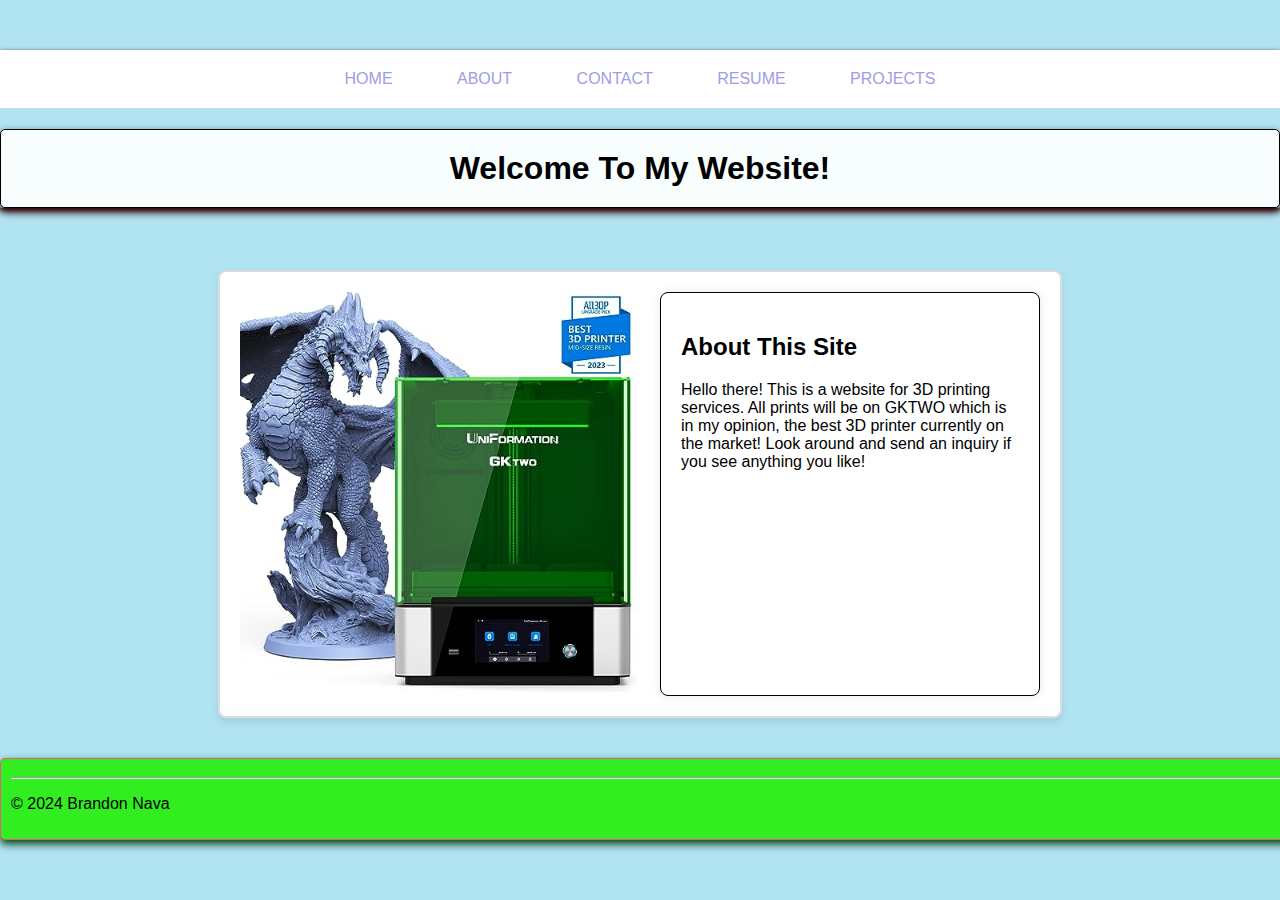
<file: index.html>
<!DOCTYPE html>
<html lang="en">
<head>
    <meta charset="UTF-8">
    <meta name="viewport" content="width=device-width, initial-scale=1.0">
    <title>3D Printing Services</title>
    <link rel="stylesheet" href="style.css">
    <link rel="icon" href="note.png" type="image/x-icon">
</head>
<body>
   
    <!-- Navigation bar -->
    <nav>
        <ul>
            <li><a href="index.html">Home</a></li>
            <li><a href="about.html">About</a></li>
            <li><a href="contact.html">Contact</a></li>
            <li><a href="resume.html">Resume</a></li>
            <li><a href="projects.html">Projects</a></li>
        </ul>
        <header>
            <h1>Welcome To My Website!</h1>
        </header>
    </nav>
    <main class="main-content">
        <div class="content-container">
            <div class="image-box">
                <img src="unifomationprinter.jpg" alt="Picture of resin printer" class="main-image">
            </div>
            <div class="text-box">
                <h2>About This Site</h2>
                <p>Hello there! This is a website for 3D printing services. All prints will be on GKTWO which is in my opinion, the best 3D printer currently on the market! Look around and send an inquiry if you see anything you like!</p>
            </div>
        </div>
    </main>
    <footer class="footer">
        <hr>
        <p>&copy; 2024 Brandon Nava</p>
    </footer>
</body>
</html>
</file>
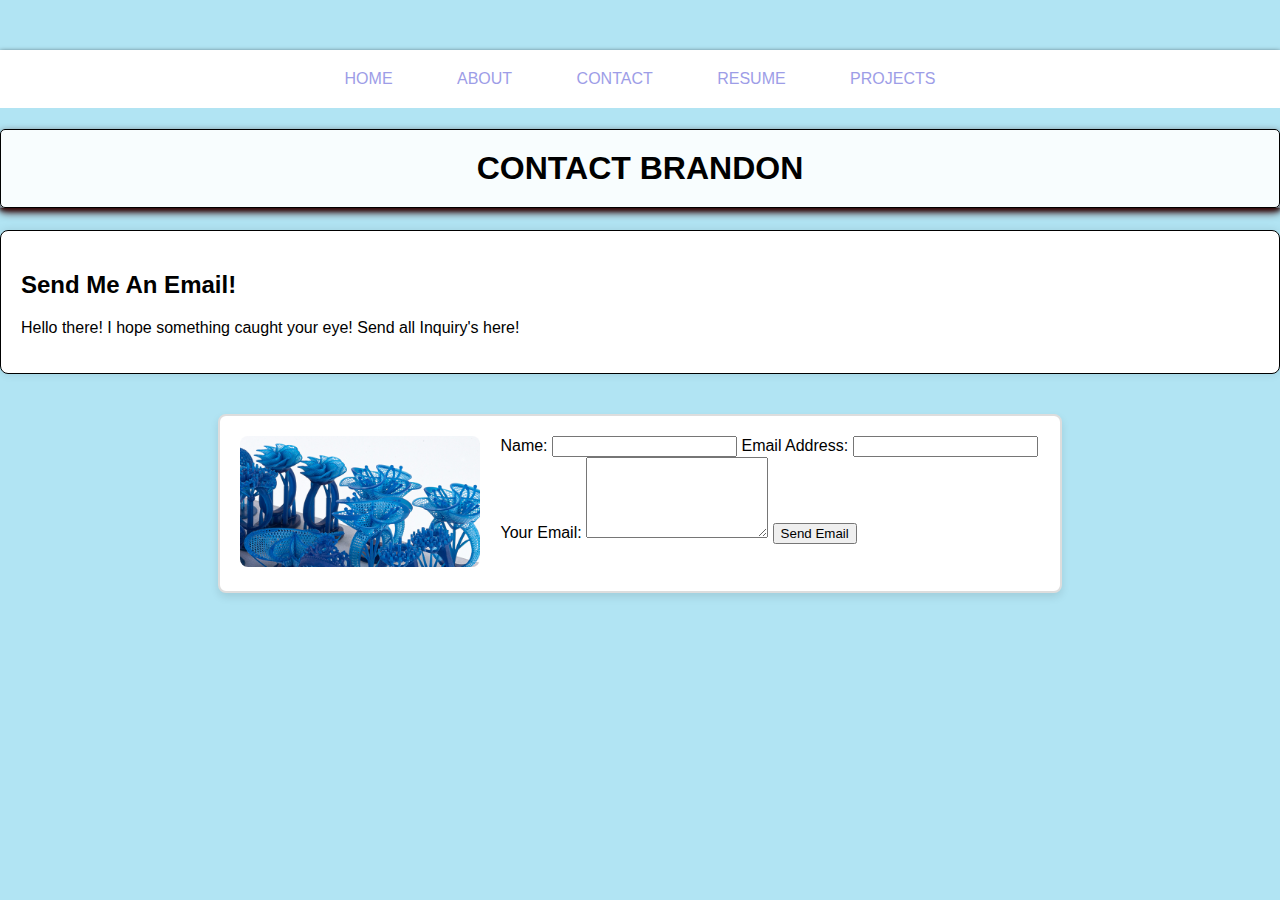
<file: contact.html>
<!DOCTYPE html>
<html lang="en">
<head>
    <meta charset="UTF-8">
    <meta name="viewport" content="width=device-width, initial-scale=1.0">
    <title>Contact Brandon</title>
    <link rel="stylesheet" href="style.css">
    <link rel="icon" href="note.png" type="image/x-icon">
</head>
<body>
    <nav>
        <ul>
            <li><a href="index.html">Home</a></li>
            <li><a href="about.html">About</a></li>
            <li><a href="contact.html">Contact</a></li>
            <li><a href="resume.html">Resume</a></li>
            <li><a href="projects.html">Projects</a></li>
        </ul>
        <h1 id="contact-header">CONTACT BRANDON</h1>
    </nav>
    <div class="text-box">
      <h2>Send Me An Email!</h2>
      <p>Hello there! I hope something caught your eye! Send all Inquiry's here!</p>
  </div>
  <main class="main-content">
    <div class="content-container">
        <div class="image-box">
            <img src="resinprinters.jpg" alt="3D printed object" class="main-image">
        </div>
        
        
         <!-- Email Box -->
         <div class="email-box">
         
          <form action="mailto:your-email@example.com" method="post" enctype="text/plain">
              <label for="name">Name:</label>
              <input type="text" id="name" name="name" required>
              
              <label for="email">Email Address:</label>
              <input type="email" id="email" name="email" required>
              
              <label for="message"> Your Email:</label>
              <textarea id="message" name="message" rows="5" required></textarea>
              
              <button type="submit">Send Email</button>
          </form>
    </div>

</body>
</html>
</file>
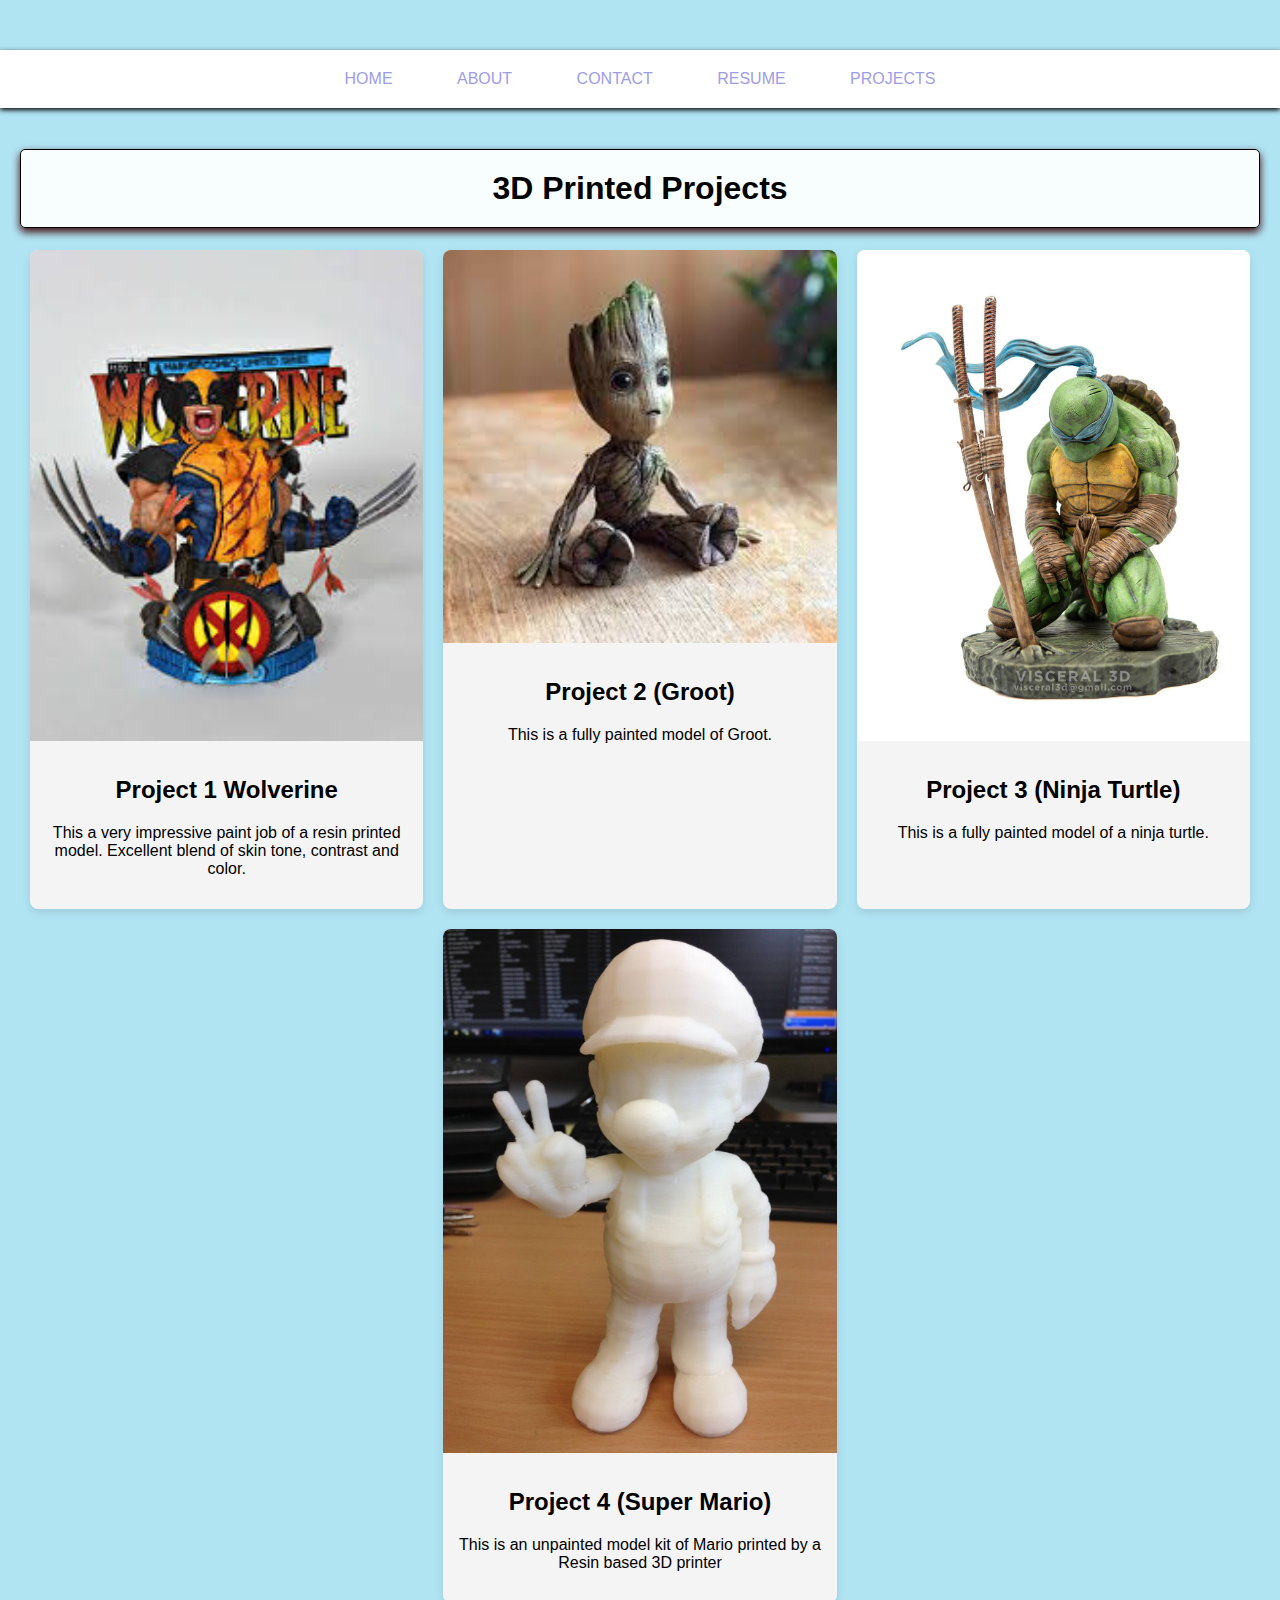
<file: projects.html>
<!DOCTYPE html>
<html lang="en">
<head>
    <meta charset="UTF-8">
    <meta name="viewport" content="width=device-width, initial-scale=1.0">
    <title>Document</title>
    <link rel="stylesheet" href="style.css">
</head>
<body>
    <nav>
        <ul>
            <li><a href="index.html">Home</a></li>
            <li><a href="about.html">About</a></li>
            <li><a href="contact.html">Contact</a></li>
            <li><a href="resume.html">Resume</a></li>
            <li><a href="projects.html">Projects</a></li>
        </ul>
    </nav>
    <section class="projects">
        <h1>3D Printed Projects</h1>
        <div class="project-grid">
            <div class="project-item">
                <img src="project1.jpeg" alt="Project 1">
                <div class="project-description">
                    <h2>Project 1 Wolverine</h2>
                    <p>This a very impressive paint job of a resin printed model. Excellent blend of skin tone, contrast and color.</p>
                </div>
            </div>

            <div class="project-item">
                <img src="project2.jpeg" alt="Project 2">
                <div class="project-description">
                    <h2>Project 2 (Groot)</h2>
                    <p> This is a fully painted model of Groot. </p>
                </div>
            </div>

            <div class="project-item">
                <img src="project3.jpg" alt="Project 3">
                <div class="project-description">
                    <h2>Project 3 (Ninja Turtle)</h2>
                    <p>This is a fully painted model of a ninja turtle.</p>
                </div>
            </div>

            <div class="project-item">
                <img src="project4.jpg" alt="Project 4">
                <div class="project-description">
                    <h2>Project 4 (Super Mario) </h2>
                    <p>This is an unpainted model kit of Mario printed by a Resin based 3D printer</p>
                </div>
            </div>

        </div> 
    </section> 
</body>
</html>
</file>
<file: style.css>
body {
  background-color: #b1e4f3;
  margin: 0;
  padding: 0;
  font-family: Arial, Helvetica, sans-serif; 
}


h1 {
  box-shadow: 0 4px 8px rgba(58, 3, 3, 0.986);
  background-color: #ffffffe7;
  text-align: center;
  padding: 20px;
  border: 1px solid #000000;
  border-radius: 5px;
}

/* Navigation Bar */
nav {
  margin-top: 50px;
  box-shadow: 0px 2px 5px rgb(0, 0, 0);
}

nav ul {
  list-style-type: none;
  text-align: center;
  padding: 0;
  margin: 0;
  background-color: rgb(255, 255, 255);
}

nav ul li {
  display: inline-block;
  padding: 20px;
}

nav a {
  text-decoration: none;
  color: rgb(157, 157, 231);
  text-transform: uppercase;
  border-radius: 5px;
  padding: 10px;
}

nav a:hover,
nav a.active {
  background-color: rgb(0, 0, 0);
  color: rgb(44, 7, 255);
}


.main-content {
  display: flex;
  justify-content: center;
  align-items: center;
  padding: 40px;
  flex-wrap: wrap; 
  gap: 20px;
}

.content-container {
  display: flex;
  flex-direction: row; 
  gap: 20px;
  max-width: 800px;
  background-color: #fff;
  border: 2px solid #ddd;
  border-radius: 8px;
  padding: 20px;
  box-shadow: 0 4px 8px rgba(0, 0, 0, 0.1);
}


.main-image {
  width: 100%;
  max-width: 400px;
  border-radius: 8px;
  height: auto;
}


.text-box {
  flex: 1;
  padding: 20px;
  background-color: white;
  border: 1px solid #000000;
  border-radius: 8px;
  box-shadow: 0px 0px 10px rgba(0, 0, 0, 0.1);
}


.footer {
  box-shadow: 0 4px 8px rgba(2, 58, 10, 0.986);
  text-align: left;
  padding: 10px;
  background-color: #32ee21;
  position: relative;
  bottom: 0;
  width: 100%;
  border: 1px solid #df5d7e;
  border-radius: 5px;
}


.projects {
  padding: 20px;
  text-align: center;
}

.project-grid {
  display: flex;
  flex-wrap: wrap;
  gap: 20px;
  justify-content: center;
}

.project-item {
  background-color: #f4f4f4;
  border-radius: 8px;
  overflow: hidden;
  width: calc(33.33% - 20px);
  box-shadow: 0 4px 8px rgba(0, 0, 0, 0.1);
  transition: transform 0.3s ease-in-out;
}

.project-item img {
  width: 100%;
  height: auto;
  display: block;
}

.project-description {
  padding: 15px;
}


.container {
  display: grid;
  grid-template-columns: 1fr 1fr;
  gap: 20px;
  height: 100vh;
  padding: 20px;
}

/*  About Page Layout         */                
.left img {
  width: 100%;
  height: auto;
  max-height: 100vh;
  object-fit: cover;
  object-fit: cover;       
  border-radius: 50%;       
  border: 3px solid #000
}

.right {
  grid-column: 2; 
  display: flex;
  justify-content: center;
  align-items: center;
  background-color: transparent;
}


@media (max-width: 700px) {
  .content-container,
  .container {
      flex-direction: column; 
  }

  nav ul {
      text-align: left;
  }

  /* CONTACT PAGE */
  .email-box {
    flex: 1;
    background-color: #fff;
    padding: 20px;
    border-radius: 8px;
    box-shadow: 0 0 10px rgba(0, 0, 0, 0.1);
}







}
</file>
